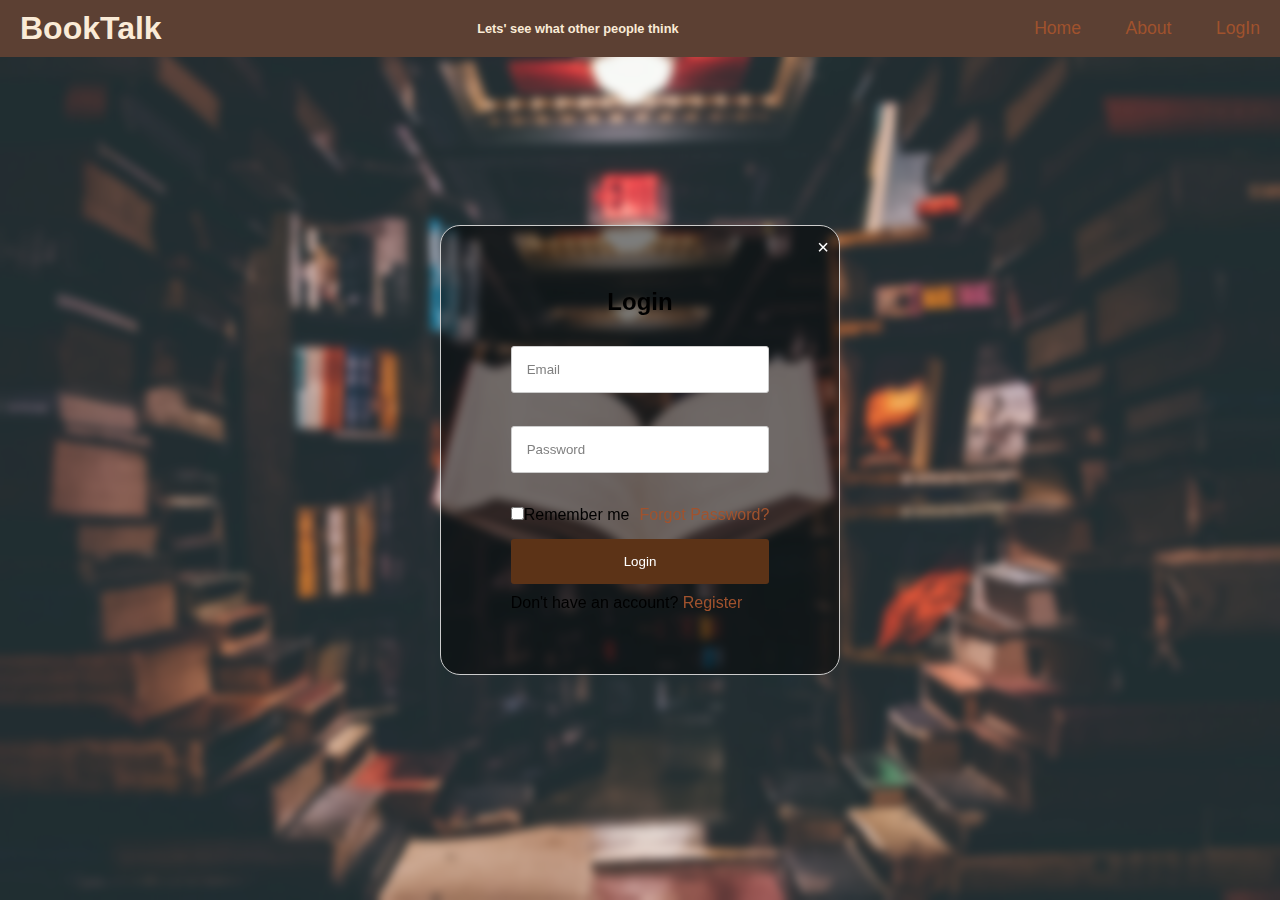
<file: index/index.html>
<!DOCTYPE html>
<html lang="en">

<head>
  <meta charset="UTF-8">
  <meta http-equiv="X-UA-Compatible" content="IE=edge">
  <meta name="viewport" content="width=device-width, initial-scale=1.0">
  <title>Document</title>
  <link rel="stylesheet" href="index.css">
</head>

<body>
  <header>
    <h1 class="logo">BookTalk</h1>
    <h3>Lets' see what other people think</h3>
    <nav class="navigation">
      <a href="../homepage/home.html">Home</a>
      <a href="#">About</a>
      <a href="#" onclick="showLoginForm()">LogIn</a>
    </nav>
  </header>

  <div class="container" id="loginContainer">

    <form id="loginForm" action="process-login.php" onsubmit="return validateLoginForm()" method="POST">
      <h2>Login</h2>
      <span class="close-icon1" onclick="hideLoginForm()">&times;</span> <!-- Close icon -->

      <input type="email" id="email" name="email" placeholder="Email" autocomplete="on" required>
      <div id="emailErrormsg" class="error-msg"></div> <!-- Error message for email -->

      <input type="password" id="myPassword" name="myPassword" class="password-input" placeholder="Password" required>
      <div id="passwordErrormsg" class="error-msg"></div>

      <div class="remember-forgot">
        <label><input type="checkbox">Remember me</label>
        <a href="password.html" target="_blank">Forgot Password?</a>
      </div>

      <input type="submit" value="Login">
      <p>Don't have an account? <a href="javascript:void(0)" onclick="showRegisterForm()">Register</a></p>
      <div id="errorMsg" style="color: red;"></div> <!-- General error messages container -->
    </form>
  </div>

  <div class="register-container register-hidden" id="registerContainer">
    <!-- Close icon -->
    <span class="close-icon2" onclick="hideRegisterForm()">&times;</span>
    <form id="registerForm" action="process-registration.php" onsubmit="return validateRegistrationForm()"
      method="POST">
      <h2>Register</h2>
      <input type="text" name="uname" id="Username" placeholder="Username" autocomplete="on" required>
      <div id="usernameError" class="error-message"></div> <!-- Error message for username -->

      <input type="email" name="email" id="Email" placeholder="Email" autocomplete="on" required>
      <div id="emailError" class="error-message"></div> <!-- Error message for email -->

      <input type="password" id="Password" name="password" placeholder="Create Password" required>
      <div id="passwordError" class="error-message"></div> <!-- Error message for password -->

      <input type="password" id="ConfirmPassword" name="password" placeholder="Confirm Password" required>
      <span id="passwordToggle" class="password-toggle" onclick="togglePasswordVisibility()">&#128065;</span>
      <div id="confirmPasswordError" class="error-message"></div> <!-- Error message for confirm password -->

      <label><input type="checkbox" id="cb"> I agree to terms and conditions.</label><br>

      <input type="submit" value="Create Account">

      <p>Already have an account? <a href="#" onclick="showLoginForm()">Login</a></p>
      <div id="errorMessages" style="color: red;"></div> <!-- General error messages container -->
    </form>
  </div>

  <script src="index.js"></script>

</body>

</html>
</file>
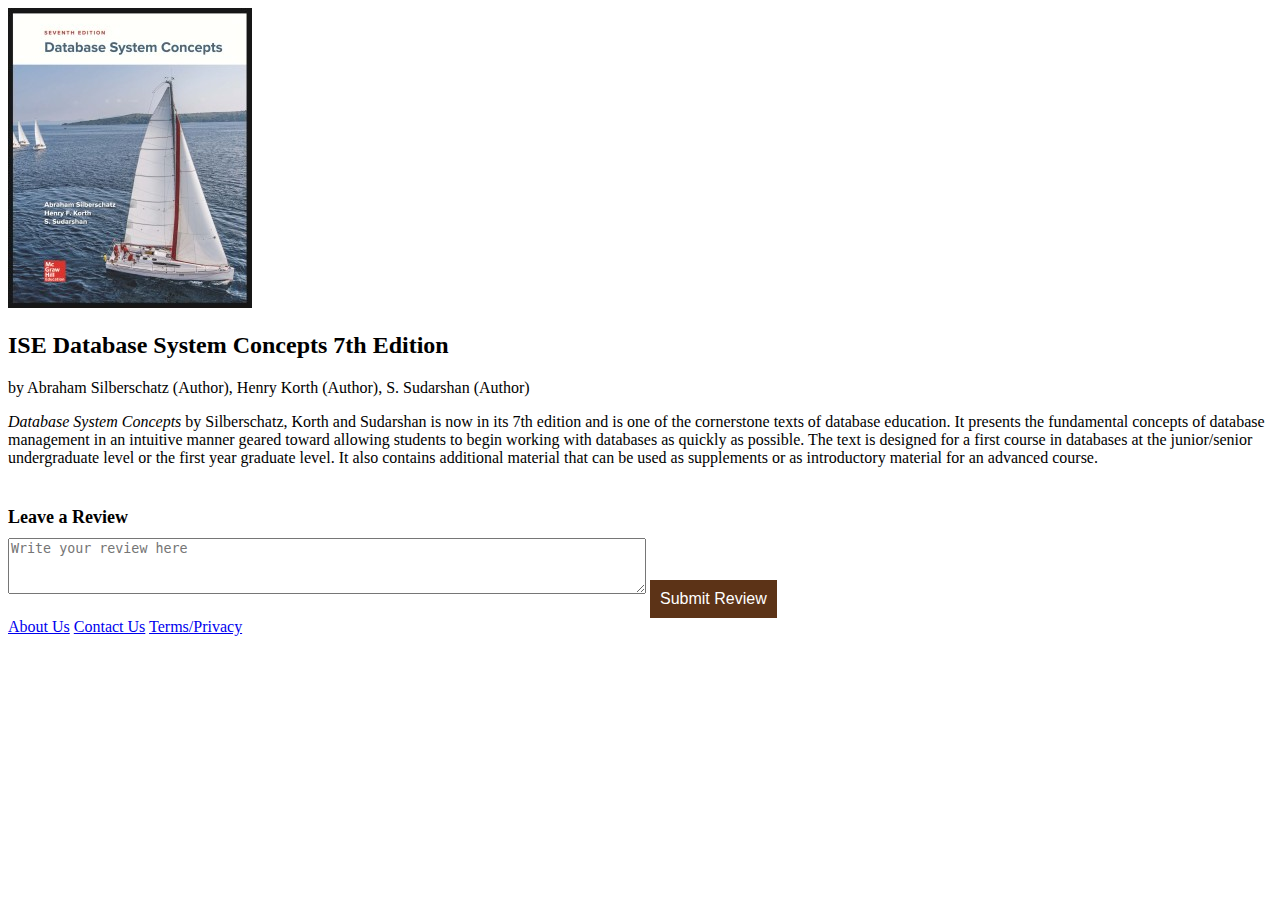
<file: homepage/db.html>
<!DOCTYPE html>
<html lang="en">

<head>
    <meta charset="UTF-8">
    <meta name="viewport" content="width=device-width, initial-scale=1.0">
    <title>Document</title>
    <style>
        .db {
            display: flex;
            align-items: center;
            margin-bottom: 40px;
        }
        
        .db img {
            width: 193px;
            height: 250px;
            object-fit: cover;
            border-width: 1px;
            border-style: solid;
            cursor: pointer;
            margin-right: 20px;
        }

        .container {
            flex-direction: column;
        }

        .h2.db,
        p.db {
            text-decoration: none;
            color: black;
        }

        .review {
            margin-top: 40px;
        }

        .review h3 {
            font-size: 18px;
            margin-bottom: 10px;
            color: black;
        }

        .review textarea {
            width: 50%;
            height: 50px;
            margin-bottom: 10px;
        }

        .review input[type="submit"] {
            background-color: #5C3317;
            color: white;
            border: none;
            padding: 10px 10px;
            cursor: pointer;
            font-size: 16px;
        }

        .review input[type="submit"]:hover {
            background-color: grey;
        }
    </style>
</head>

<body>
    <div class="bookcontainer">
        <div class="bookItem">
            <img src="../assets/db.jpg" alt="Book 1">
            <h2 class="title"> ISE Database System Concepts 7th Edition</h2>
            <p class="author">by Abraham Silberschatz (Author), Henry Korth (Author), S. Sudarshan (Author)</p>
            <p class="description"><cite>Database System Concepts</cite> by Silberschatz, Korth and Sudarshan is now in
                its 7th edition and is one of the cornerstone texts of database education. It presents the fundamental
                concepts of database management in an intuitive manner geared toward allowing students to begin working
                with databases as quickly as possible. The text is designed for a first course in databases at the
                junior/senior undergraduate level or the first year graduate level. It also contains additional material
                that can be used as supplements or as introductory material for an advanced course.

            <div class="review">
                <h3>Leave a Review</h3>
                <form>
                    <textarea placeholder="Write your review here"></textarea>
                    <input type="submit" value="Submit Review">
            </div>
        </div>
        <footer>
            <div class="footer-links">
                <a href="#">About Us</a>
                <a href="#">Contact Us</a>
                <a href="#">Terms/Privacy</a>
            </div>
        </footer>

</body>

</html>
</file>
<file: index/index.css>
@media (max-width: 768px) {
  header {
    padding: 10px 20px;
  }

  .logo {
    font-size: 2em;
  }

  h3 {
    font-size: 0.8em;
  }

  .navigation {
    flex-direction: column;
    align-items: center;
    text-align: center;
  }

  .navigation a {
    margin: 10px 0;/* vertical margin between navigation links */
  }

  .container {
    flex-direction: column;/* Stack login and registration forms vertically */
  }

  .register-container,
  .close-icon2 {
    top: 5px;
    right: 5px;
    font-size: 16px;
  }

  .register-container {
    width: 90%;
    height: auto;/* Let the content determine height */
    padding: 20px;
  }


}

* {
  margin: 0;
  padding: 0;
  box-sizing: border-box;
  font-family: 'Poppins', sans-serif;
}

body {
  display: flex;
  justify-content: center;
  align-items: center;
  min-height: 100vh;
  background: url('bg.jpg')no-repeat;
  background-size: cover;
  background-position: center;
  backdrop-filter: blur(5px);
}

header {

  padding: 10px 20px;
  position: fixed;
  top: 0;
  left: 0;
  width: 100%;
  background: #5C4033;
  display: flex;
  justify-content: space-between;
  align-items: center;
  z-index: 99;
}

.logo {

  font-size: 2em;
  color: antiquewhite;
  user-select: none;
  text-align: center;

}

h3 {

  font-size: 0.8em;
  color: antiquewhite;
}

.navigation a {
  position: relative;
  font-size: 1.1em;
  color: antiquewhite;
  text-decoration: none;
  font-weight: 500;
  margin-left: 40px;
  flex-direction: column;/* Stack navigation links vertically */
  align-items: center;
  text-align: center;
}

.navigation a::after {
  content: '';
  left: 0;
  bottom: -6px;
  position: absolute;
  width: 100%;
  height: 3px;
  background: rgb(156, 68, 68);
  border-radius: 5px;
  transform-origin: right;
  transform: scaleX(0);
  transition: transform .5s;
}

.navigation a:hover::after {
  transform-origin: left;
  transform: scaleX(1);
}

.section-1-text {
  display: block;
  border: black;
}

h1 {
  font-size: 50px;
  color: white;
  text-align: center;
}

.container {
  display: flex;
  align-items: center;
  justify-content: center;
  overflow: hidden;
}

.search-bar {
  width: 100%;
  max-width: 700px;
  background: whitesmoke;
  display: flex;
  align-items: center;
  border-radius: 60px;
  padding: 10px 20px;
  backdrop-filter: blur(4px) saturate(180%);
  overflow: hidden;
}

.search-bar input {
  background: transparent;
  flex: 1;
  border: 0;
  outline: none;
  padding: 0% 20px;
  font-size: 20px;
  color: grey;
}

::placeholder {
  color: gray;
}

.container .icon {
  position: absolute;
  right: 0;
  width: 45px;
  height: 43px;
  background: lightgrey;
  font-size: 2em;
  color: rgb(83, 78, 78);
  display: flex;
  justify-content: center;
  align-items: center;
  cursor: pointer;
  flex-direction: column; /* Stack login and registration forms vertically */
}

/*login */
#loginContainer {
  display: none;/* Hide the login container by default */
  position: relative;
  top: 0;
  left: 0;
  background: rgba(0, 0, 0, 0.5);/* Add a semi-transparent background */
  z-index: 999;/* Ensure the login form appears on top of other elements */
  display: flex;
  justify-content: center;
  align-items: center;
  border: 1px solid #ccc;
  width: 400px;
  height: 450px;
  border-radius: 20px;
}

.close-icon1 {
  position: absolute;
  top: 10px;
  right: 10px;
  font-size: 20px;
  cursor: pointer;
  color: white;
}


#loginContainer h2 {
  text-align: center;
  margin-bottom: 20px;
}

#loginContainer input[type="email"],
input[type="password"]{
  width: 100%;
  padding: 15px;
  margin-top: 10px;
  margin-bottom: 10px;
  border-radius: 3px;
  border: 1px solid #ccc;
  box-sizing: border-box;/* Ensures padding is included in the width */
}

#loginContainer input[type="submit"] {
  width: 100%;
  padding: 15px;
  margin-top: 2px;
  margin-bottom: 10px;
  border-radius: 3px;
  border: 1px solid #ccc;
  box-sizing: border-box;
}

.remember-forgot {
  display: flex;
  justify-content: space-between;
  align-items: center;
  margin-top: 10px;
  margin-bottom: 0px;
}

.remember-forgot label {
  margin-right: 10px;
}

#loginContainer input[type="submit"] {
  margin-top: 15px;
  background-color: #5C3317;
  color: white;
  border: none;
  border-radius: 3px;
  cursor: pointer;
}

#loginContainer input[type="submit"]:hover {
  background-color: #A0522D;
}

#loginContainer.active {
  display: flex;
}

#emailErrormsg,
#passwordErrormsg {
  color: red;
  font-size: 9px;
  height: 13px;
  top: 0;
  left: 0;
}

a:link,
a:visited,
a:hover,
a:active {
  text-decoration: none;
  color: #A0522D;
}

.register-container {
  display: none;
  position: relative;/* Ensure relative positioning for the container */
  border: 1px solid #ccc;
  width: 400px;
  height: 470px;
  border-radius: 20px;
  margin: 0 auto;
  padding: 10px;
  border: 1px solid #ccc;
  border-radius: 20px;
  z-index: 999;
  display: flex;
  flex-direction: column;/* Change to column layout */
  align-items: center;
  background: rgba(0, 0, 0, 0.5);
}

.close-icon2 {
  position: absolute;
  top: 5px;
  right: 5px;
  font-size: 16px;
  cursor: pointer;
  color: white;
}

.register-container h2 {
  margin-top: 20px;
  text-align: center;
}

.register-container #Username {
  width: 100%;
  padding: 10px;
  margin-top: 10px;
  margin-bottom: 10px;
  border-radius: 3px;
  border: 1px solid #A0522D;
}

.register-container #Password {
  width: 100%;
  padding: 10px;
  margin-top: 10px;
  margin-bottom: 10px;
  border-radius: 3px;
  border: 1px solid #A0522D;
}

.register-container #ConfirmPassword {

  width: 100%;
  padding: 10px;
  margin-top: 10px;
  margin-bottom: 10px;
  border-radius: 3px;
  border: 1px solid #A0522D;
}

.register-container #Email {
  width: 100%;
  padding: 8px;
  margin-top: 10px;
  margin-bottom: 10px;
  border-radius: 3px;
  border: 1px solid #A0522D;
}

.register-container #cb {
  padding: 10px;
  margin-top: 15px;
  margin-bottom: 5px;
  border-radius: 3px;
  border: 1px solid #A0522D;
}

.register-container input[type="submit"] {
  margin-top: 20px;
  margin-bottom: 10px;
  width: 100%;
  padding: 10px;
  background-color: #5C3317;
  color: white;
  border: none;
  border-radius: 3px;
  cursor: pointer;
}

.register-container input[type="submit"]:hover {
  background-color: #A0522D;
}

a:link,
a:visited,
a:hover,
a:active {
  color: #A0522D;
  text-decoration: none;
}

.register-hidden {
  display: none;
}

.error-message {
  color: red;
  font-size: 9px;
  height: 13px;
  margin-top: 0;
  position: absolute;/* Initially hide error messages */
}
</file>
